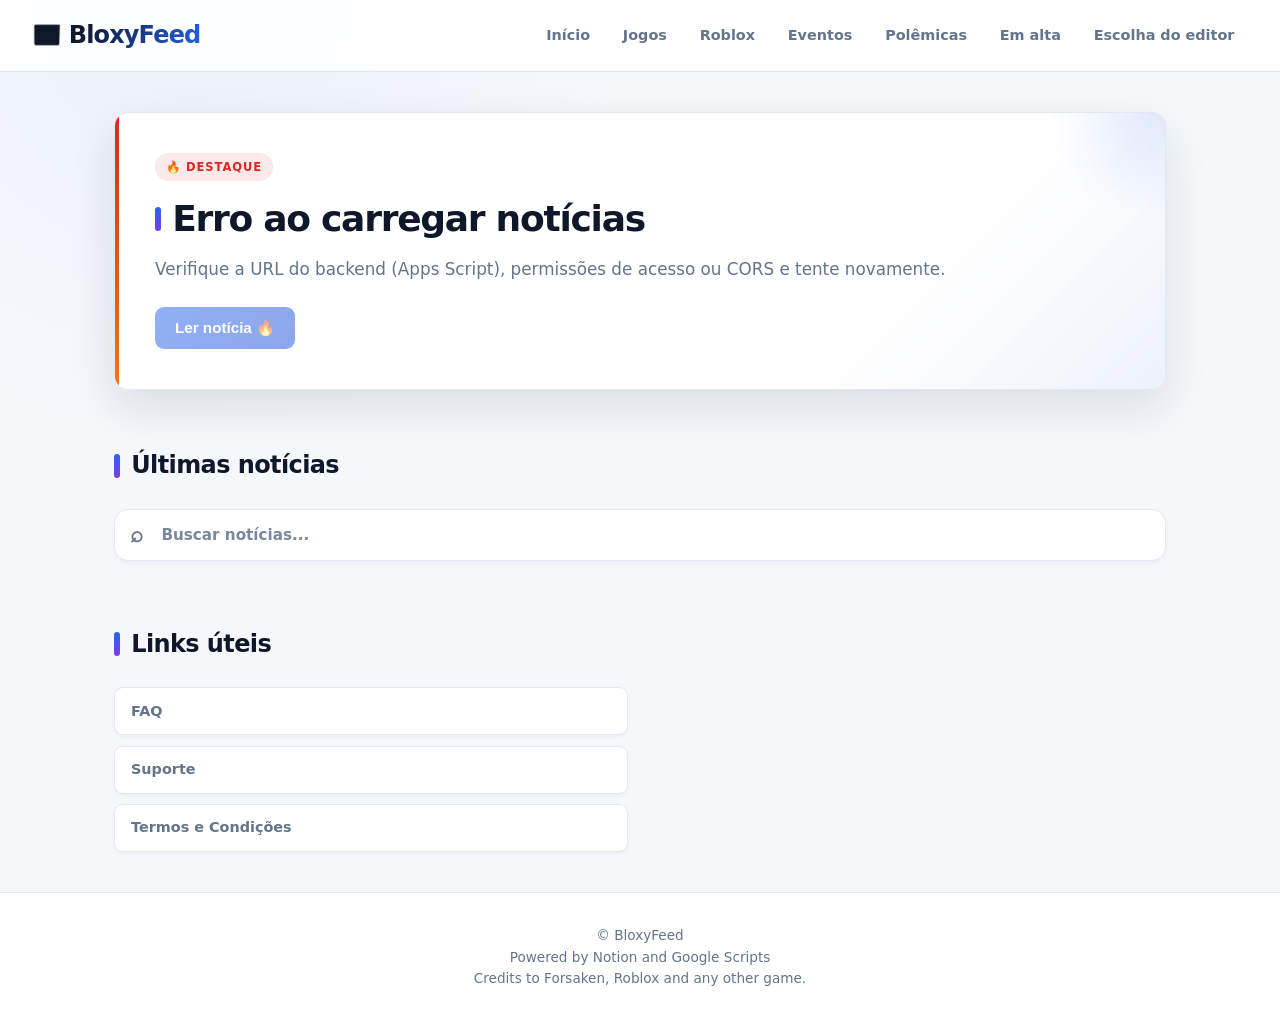
<file: index.html>
<!DOCTYPE html><html lang="pt-BR">
<head>
  <!-- Configurações Básicas -->
  <meta charset="UTF-8" />
  <meta name="viewport" content="width=device-width, initial-scale=1.0" />
  <title>📰 BloxyFeed | Início</title>
  <meta name="description" content="Acompanhe as últimas notícias, destaques e novidades sobre Forsaken, Roblox e outros jogos no Portal." />  <!-- Favicon -->  <link rel="icon" type="image/svg+xml" href="https://i.postimg.cc/8z8dXDTC/Picsart-26-08-27-20-50-22-816.png" />
  <link rel="alternate icon" href="https://i.postimg.cc/tR37dG7q/Picsart-26-08-29-03-16-48-097.jpg" />  <!-- Open Graph / Meta Tags para Redes Sociais e Banners -->  <meta property="og:type" content="website" />
  <meta property="og:title" content="📰 BloxyFeed - O seu portal de notícias" />
  <meta property="og:description" content="Acompanhe as notícias mais recentes sobre os seus jogos favoritos." />
  <meta property="og:image" content="https://i.postimg.cc/tR37dG7q/Picsart-26-08-29-03-16-48-097.jpg" />
  <meta property="og:site_name" content="BloxyFeed" />  <!-- Twitter Card -->  <meta name="twitter:card" content="summary_large_image" />
  <meta name="twitter:title" content="📰 BloxyFeed" />
  <meta name="twitter:description" content="Notícias e novidades em tempo real." />
  <meta name="twitter:image" content="https://i.postimg.cc/vZBBd1hm/Picsart-26-08-29-03-21-28-451.png" />  <!-- Estilos -->  <link rel="stylesheet" href="style.css" />
  <script async src="https://pagead2.googlesyndication.com/pagead/js/adsbygoogle.js?client=ca-pub-5147594717969265"
     crossorigin="anonymous"></script>
</head><body>
  <header>
    <h1>📰 BloxyFeed</h1>
     
<nav>
  <a href="index.html">Início</a>
  <a href="#" data-categoria="Jogos">Jogos</a>
  <a href="#" data-categoria="Roblox">Roblox</a>
  <a href="#" data-categoria="Eventos">Eventos</a>
  <a href="#" data-categoria="Polêmica">Polêmicas</a>
  <a href="#" data-categoria="Tendências">Em alta</a>
  <a href="#" data-categoria="Editores">Escolha do editor</a>
</nav>


  </header>  <main>
    <section class="destaque">
      <span>🔥 DESTAQUE</span>
      <h2 id="destaqueTitulo">Carregando...</h2>
      <p id="destaqueResumo"></p>  <button id="btnLerDestaque" disabled>
    Ler notícia 🔥
  </button>
</section>

<section>
  <h2>Últimas notícias</h2>
  
  <div class="busca">
  <input
    type="search"
    id="campoBusca"
    placeholder="Buscar notícias..."
    autocomplete="off"
  />
</div>

  <!-- JS vai preencher aqui -->
  <div id="listaNoticias"></div>
</section>

  </main>  <!-- Links úteis -->  <section class="links-uteis">
    <h2>Links úteis</h2><div class="links-grid">
  <div class="links-coluna">
    <a href="https://caisdev.github.io/faq-bloxyfeed/">FAQ</a>
    <a href="https://caisdev.github.io/support-bloxyfeed/">Suporte</a>
    <a href="https://caisdev.github.io/bloxyfeed-termos/">Termos e Condições</a>
  </div>
</div>

  </section>  <footer>
    <p>© BloxyFeed</p>
    <p>Powered by Notion and Google Scripts</p>
    <p>Credits to Forsaken, Roblox and any other game.</p>
  </footer>  <script src="script.js"></script></body>
</html>
</file>
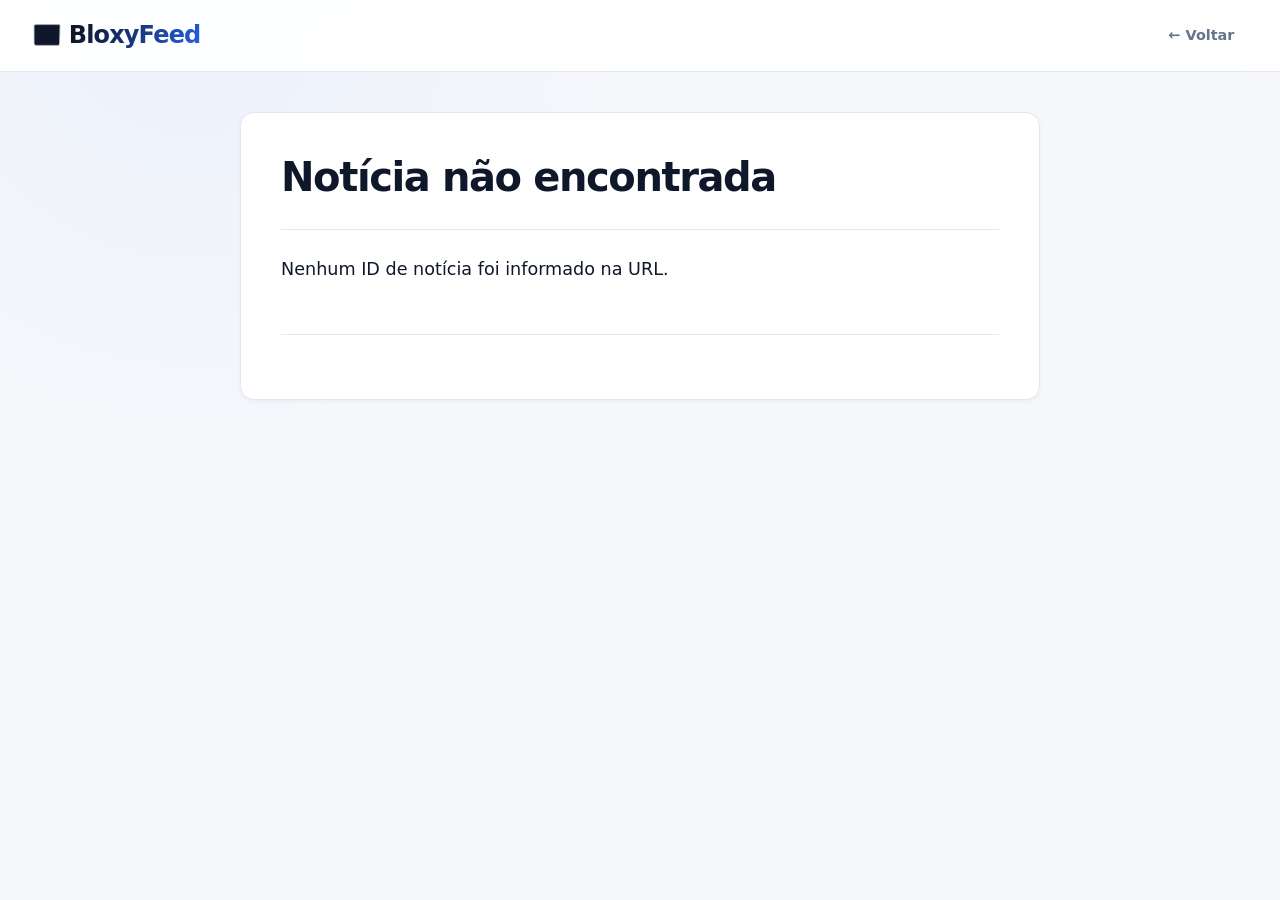
<file: noticia.html>
<!DOCTYPE html>
<html lang="pt-BR">
<head>
  <meta charset="UTF-8" />
  <meta name="viewport" content="width=device-width, initial-scale=1.0" />

  <title>Ler notícia</title>

  <link rel="stylesheet" href="https://cdn.plyr.io/3.8.4/plyr.css" />
  <link rel="stylesheet" href="style.css" />
</head>

<body>
  
  <div id="background-blur" aria-hidden="true"></div>

  <header>
    <h1>📰 BloxyFeed</h1>

    <nav>
      <a href="index.html">← Voltar</a>
    </nav>
  </header>

  <main>

    <article class="noticia">

      <!-- Manchete -->
      <h2 id="titulo">Carregando...</h2>

      <!-- Categoria, data e autor -->
      <p id="meta"></p>

      <!-- Botão de Compartilhar -->
      <button
        id="btn-compartilhar"
        class="btn-share"
        style="margin-bottom: 1.5rem;"
      >
        Compartilhar notícia
      </button>

      <!-- Imagem principal -->
      <img
        id="imagem"
        alt=""
        style="max-width: 100%; display: none;"
      />

      <!-- Resumo -->
      <p id="resumo"></p>

      <!-- Conteúdo completo da notícia -->
      <div id="conteudo"></div>

      <!-- Botão de Baixar Notícia -->
      <div class="download-container" style="margin-top: 2rem; border-top: 1px solid var(--border-color); padding-top: 1.5rem;">
        <button id="btn-baixar" class="btn-download" style="display: none;">
          Baixar notícia
        </button>
      </div>

    </article>

  </main>

  <script src="https://cdn.plyr.io/3.8.4/plyr.js"></script>
  <script src="noticia.js"></script>
</body>
</html>
</file>
<file: style.css>
:root{--primary:#2563eb;--primary-hover:#1d4ed8;--primary-soft:rgba(37,99,235,.1);--bg-body:#f5f7fb;--bg-card:#fff;--bg-card-hover:#fafcff;--text-main:#0f172a;--text-muted:#64748b;--border-color:#e2e8f0;--accent-destaque:#dc2626;--accent-soft:rgba(220,38,38,.1);--shadow-sm:0 2px 5px rgba(15,23,42,.04);--shadow-md:0 8px 20px rgba(15,23,42,.08);--shadow-lg:0 18px 45px rgba(15,23,42,.11);--radius:14px;--radius-sm:9px;--transition:.25s cubic-bezier(.4,0,.2,1)}

@media(prefers-color-scheme:dark){:root{--bg-body:#0b1120;--bg-card:#111827;--bg-card-hover:#172033;--text-main:#f8fafc;--text-muted:#94a3b8;--border-color:#263449;--primary:#60a5fa;--primary-hover:#3b82f6;--primary-soft:rgba(96,165,250,.12);--accent-destaque:#f87171;--accent-soft:rgba(248,113,113,.12);--shadow-sm:0 2px 8px rgba(0,0,0,.2);--shadow-md:0 10px 25px rgba(0,0,0,.28);--shadow-lg:0 20px 50px rgba(0,0,0,.4)}}

*{box-sizing:border-box;margin:0;padding:0}
html{scroll-behavior:smooth}
body{font-family:system-ui,-apple-system,BlinkMacSystemFont,"Segoe UI",Roboto,Oxygen,Ubuntu,Cantarell,"Apple Color Emoji","Segoe UI Emoji","Noto Color Emoji",sans-serif;background:radial-gradient(circle at 15% 0%,rgba(37,99,235,.045),transparent 28rem),var(--bg-body);color:var(--text-main);line-height:1.6;min-height:100vh;display:flex;flex-direction:column;animation:pageEnter .5s ease both}
header{background:color-mix(in srgb,var(--bg-card) 88%,transparent);border-bottom:1px solid var(--border-color);padding:1rem 2rem;position:sticky;top:0;z-index:100;backdrop-filter:blur(16px);-webkit-backdrop-filter:blur(16px);display:flex;flex-wrap:wrap;justify-content:space-between;align-items:center;gap:1rem;transition:background-color var(--transition),box-shadow var(--transition)}
header:hover{box-shadow:0 8px 30px rgba(15,23,42,.05)}
header h1{position:relative;font-size:1.5rem;font-weight:850;letter-spacing:-.035em;background:linear-gradient(120deg,var(--text-main) 30%,var(--primary) 100%);-webkit-background-clip:text;background-clip:text;color:transparent}

nav{display:flex;gap:.35rem;flex-wrap:wrap}
nav a{position:relative;color:var(--text-muted);text-decoration:none;font-weight:650;font-size:.9rem;padding:.5rem .85rem;border-radius:var(--radius-sm);transition:color var(--transition),background-color var(--transition),transform var(--transition)}
nav a::after{content:"";position:absolute;left:50%;bottom:3px;width:0;height:2px;border-radius:99px;background:var(--primary);transform:translateX(-50%);transition:width var(--transition)}
nav a:hover{color:var(--primary);background:var(--primary-soft);transform:translateY(-1px)}
nav a:hover::after{width:45%}

main{max-width:1100px;width:100%;margin:0 auto;padding:2.5rem 1.5rem;flex:1}

.destaque{background:linear-gradient(135deg,var(--bg-card) 0%,var(--bg-card) 72%,rgba(37,99,235,.035) 100%);border:1px solid var(--border-color);border-radius:var(--radius);padding:clamp(1.5rem,4vw,2.5rem);margin-bottom:3.5rem;box-shadow:var(--shadow-lg);position:relative;overflow:hidden;animation:slideUp .55s ease both}
.destaque::after{content:"";position:absolute;width:220px;height:220px;right:-100px;top:-110px;border-radius:50%;background:radial-gradient(circle,rgba(37,99,235,.12),transparent 68%);pointer-events:none}
.destaque::before{content:"";position:absolute;top:0;left:0;width:4px;height:100%;background:linear-gradient(180deg,var(--accent-destaque),#f97316);transform-origin:top;animation:growBar .8s ease both}
.destaque span{display:inline-block;font-size:.72rem;font-weight:850;letter-spacing:.08em;text-transform:uppercase;color:var(--accent-destaque);background:var(--accent-soft);padding:.3rem .7rem;border-radius:999px;margin-bottom:1rem;transition:transform var(--transition),background-color var(--transition)}
.destaque span:hover{transform:translateY(-2px)}
.destaque h2{font-size:clamp(1.5rem,3.5vw,2.25rem);font-weight:850;line-height:1.2;margin-bottom:1rem;letter-spacing:-.035em;max-width:850px}
.destaque p#destaqueResumo{color:var(--text-muted);font-size:1.05rem;margin-bottom:1.5rem;max-width:75ch;white-space:pre-wrap;word-break:break-word;overflow-wrap:break-word}

button,.btn-ler{display:inline-flex;align-items:center;justify-content:center;position:relative;overflow:hidden;background:linear-gradient(135deg,var(--primary),var(--primary-hover));color:#fff;font-weight:700;font-size:.95rem;padding:.75rem 1.25rem;border-radius:var(--radius-sm);border:none;cursor:pointer;text-decoration:none;transition:transform var(--transition),box-shadow var(--transition),filter var(--transition);box-shadow:var(--shadow-sm)}
button::before,.btn-ler::before{content:"";position:absolute;top:0;left:-120%;width:70%;height:100%;background:linear-gradient(90deg,transparent,rgba(255,255,255,.2),transparent);transform:skewX(-20deg);transition:left .6s ease}
button:hover::before,.btn-ler:hover::before{left:140%}
button:hover:not(:disabled),.btn-ler:hover{transform:translateY(-2px);box-shadow:0 8px 20px rgba(37,99,235,.22);filter:brightness(1.05)}
button:active:not(:disabled),.btn-ler:active{transform:translateY(0) scale(.98)}
button:disabled{opacity:.5;cursor:not-allowed;transform:none}

button:focus-visible,.btn-ler:focus-visible,nav a:focus-visible{outline:3px solid rgba(37,99,235,.3);outline-offset:3px}

main>section h2{font-size:1.5rem;font-weight:800;margin-bottom:1.5rem;letter-spacing:-.025em;display:flex;align-items:center;gap:.7rem}
main>section h2::before{content:"";width:6px;height:24px;border-radius:999px;background:linear-gradient(180deg,var(--primary),#7c3aed)}

#listaNoticias{display:grid;grid-template-columns:repeat(auto-fill,minmax(280px,1fr));gap:1.5rem}

.noticia{background:var(--bg-card);border:1px solid var(--border-color);border-radius:var(--radius);padding:1.25rem;display:flex;flex-direction:column;position:relative;overflow:hidden;box-shadow:var(--shadow-sm);opacity:0;animation:cardEnter .55s ease forwards;transition:transform var(--transition),box-shadow var(--transition),border-color var(--transition),background-color var(--transition)}
.noticia::before{content:"";position:absolute;top:0;left:1.25rem;right:1.25rem;height:2px;background:linear-gradient(90deg,transparent,var(--primary),transparent);opacity:0;transform:scaleX(.4);transition:opacity var(--transition),transform var(--transition)}
.noticia:hover{transform:translateY(-6px);background:var(--bg-card-hover);box-shadow:var(--shadow-lg);border-color:rgba(37,99,235,.25)}
.noticia:hover::before{opacity:1;transform:scaleX(1)}
.noticia:nth-child(1){animation-delay:.05s}.noticia:nth-child(2){animation-delay:.1s}.noticia:nth-child(3){animation-delay:.15s}.noticia:nth-child(4){animation-delay:.2s}.noticia:nth-child(5){animation-delay:.25s}.noticia:nth-child(6){animation-delay:.3s}
.noticia img{width:100%;height:180px;object-fit:cover;border-radius:var(--radius-sm);margin-bottom:1rem;transition:transform .5s cubic-bezier(.2,.7,.2,1),filter .5s ease}
.noticia:hover img{transform:scale(1.025);filter:saturate(1.08) contrast(1.02)}
.noticia h3{font-size:1.15rem;font-weight:750;line-height:1.35;margin-bottom:.5rem;letter-spacing:-.015em;transition:color var(--transition)}
.noticia:hover h3{color:var(--primary)}
.noticia p:first-of-type{font-size:.72rem;font-weight:800;text-transform:uppercase;letter-spacing:.08em;color:var(--primary);margin-bottom:.5rem}
.noticia p.card-resumo,.noticia p:nth-of-type(2){color:var(--text-muted);font-size:.9rem;margin-bottom:1rem;flex:1;white-space:pre-wrap;word-break:break-word;overflow-wrap:break-word}
.noticia small{display:block;color:var(--text-muted);font-size:.78rem;margin-bottom:1rem}
.noticia .btn-ler{width:100%;text-align:center}

article.noticia{max-width:800px;margin:0 auto;padding:clamp(1.5rem,4vw,2.5rem)}
article.noticia:hover{transform:none;background:var(--bg-card)}
article.noticia::before{display:none}
article.noticia h2{font-size:clamp(1.75rem,4vw,2.5rem);line-height:1.2;margin-bottom:.75rem;letter-spacing:-.035em}
article.noticia #meta{color:var(--text-muted);font-size:.88rem;font-weight:500;margin-bottom:1.5rem;border-bottom:1px solid var(--border-color);padding-bottom:1rem}
article.noticia img{height:auto;max-height:450px;margin-bottom:1.5rem;border-radius:var(--radius);box-shadow:var(--shadow-md)}
article.noticia #resumo{font-size:1.1rem;line-height:1.8;color:var(--text-main);white-space:pre-wrap;word-break:break-word;overflow-wrap:break-word}

/* ESTILOS DE MÍDIA INTEGRADOS */
.media-container {
  width: 100%;
  margin: 1.5rem 0;
  display: flex;
  justify-content: center;
}

.media-container iframe {
  width: 100%;
  height: 400px;
  border: 0;
  border-radius: var(--radius-sm);
  box-shadow: var(--shadow-md);
}

.media-container video {
  width: 100%;
  max-height: 450px;
  border-radius: var(--radius-sm);
}

.media-container audio {
  width: 100%;
}

.links-uteis{max-width:1100px;width:100%;margin:0 auto;padding:0 1.5rem 2.5rem}
.links-uteis h2{font-size:1.5rem;font-weight:800;margin-bottom:1.5rem;letter-spacing:-.025em;display:flex;align-items:center;gap:.7rem}
.links-uteis h2::before{content:"";width:6px;height:24px;border-radius:999px;background:linear-gradient(180deg,var(--primary),#7c3aed)}
.links-grid{display:grid;grid-template-columns:repeat(2,1fr);gap:1.5rem}
.links-coluna{display:flex;flex-direction:column;gap:.65rem}
.links-coluna a{display:flex;align-items:center;min-height:48px;padding:.7rem 1rem;background:var(--bg-card);border:1px solid var(--border-color);border-radius:var(--radius-sm);color:var(--text-muted);text-decoration:none;font-size:.9rem;font-weight:650;box-shadow:var(--shadow-sm);transition:color var(--transition),background-color var(--transition),border-color var(--transition),transform var(--transition),box-shadow var(--transition)}
.links-coluna a:hover{color:var(--primary);background:var(--bg-card-hover);border-color:rgba(37,99,235,.25);transform:translateY(-2px);box-shadow:var(--shadow-md)}
.links-coluna a:focus-visible{outline:3px solid rgba(37,99,235,.3);outline-offset:3px}

footer{text-align:center;padding:2rem 1rem;color:var(--text-muted);font-size:.85rem;border-top:1px solid var(--border-color);background:var(--bg-card);margin-top:auto}

@keyframes pageEnter{from{opacity:0}to{opacity:1}}
@keyframes slideUp{from{opacity:0;transform:translateY(18px)}to{opacity:1;transform:translateY(0)}}
@keyframes cardEnter{from{opacity:0;transform:translateY(16px)}to{opacity:1;transform:translateY(0)}}
@keyframes growBar{from{transform:scaleY(0)}to{transform:scaleY(1)}}

@media(max-width:640px){
header{flex-direction:column;align-items:flex-start;padding:.9rem 1rem}
header h1{font-size:1.35rem}
nav{width:100%;overflow-x:auto;padding-bottom:.25rem;scrollbar-width:none}
nav::-webkit-scrollbar{display:none}
nav a{white-space:nowrap}
main{padding:1.25rem 1rem}
.destaque{margin-bottom:2.5rem}
#listaNoticias{grid-template-columns:1fr;gap:1.1rem}
.noticia img{height:200px}
.links-uteis{padding:0 1rem 2rem}
.links-grid{grid-template-columns:1fr;gap:.65rem}
.media-container iframe {height: 240px;}
}

.busca {
  width: 100%;
  margin-bottom: 1.5rem;
  position: relative;
  animation: slideUp .45s ease both;
}

.busca::before {
  content: "⌕";
  position: absolute;
  left: 1rem;
  top: 50%;
  transform: translateY(-52%);
  color: var(--text-muted);
  font-size: 1.35rem;
  font-weight: 700;
  line-height: 1;
  pointer-events: none;
  z-index: 2;
  transition: color var(--transition), transform var(--transition);
}

#campoBusca {
  width: 100%;
  height: 52px;
  padding: .8rem 3rem .8rem 2.9rem;
  background: var(--bg-card);
  color: var(--text-main);
  border: 1px solid var(--border-color);
  border-radius: var(--radius);
  outline: none;
  font-family: inherit;
  font-size: .95rem;
  font-weight: 550;
  box-shadow: var(--shadow-sm);
  transition: border-color var(--transition), box-shadow var(--transition), background-color var(--transition), transform var(--transition);
}

#campoBusca::placeholder { color: var(--text-muted); opacity: .85; }
#campoBusca:hover { border-color: rgba(37, 99, 235, .3); background: var(--bg-card-hover); }
#campoBusca:focus { border-color: var(--primary); box-shadow: 0 0 0 4px var(--primary-soft), var(--shadow-md); background: var(--bg-card); }
.busca:focus-within::before { color: var(--primary); transform: translateY(-52%) scale(1.08); }

#listaNoticias > p {
  grid-column: 1 / -1;
  margin: .5rem 0;
  padding: 2rem 1.5rem;
  text-align: center;
  color: var(--text-muted);
  background: var(--bg-card);
  border: 1px dashed var(--border-color);
  border-radius: var(--radius);
  font-size: .95rem;
  font-weight: 600;
  box-shadow: var(--shadow-sm);
  animation: slideUp .35s ease both;
}

#background-blur {
  position: fixed;
  inset: 0;
  z-index: -2;
  pointer-events: none;

  background-position: center;
  background-size: cover;
  background-repeat: no-repeat;

  filter: blur(45px);
  transform: scale(1.12);

  opacity: 0;
  transition: opacity .6s ease, background-image .6s ease;
}

#background-blur::after {
  content: "";
  position: absolute;
  inset: 0;

  background: rgba(15, 23, 42, .72);
}

header {
  transition: transform .3s ease, box-shadow var(--transition), background-color var(--transition);
}

header.header-hidden {
  transform: translateY(-100%);
}

:root {
  --plyr-color-main: #2563eb;
  --plyr-video-background: #000;
}

.plyr {
  width: 100%;
  margin: 1.5rem 0;
  border-radius: var(--radius);
  overflow: hidden;
  box-shadow: var(--shadow-md);
}

.plyr--video {
  background: #000;
}

.plyr__control--overlaid {
  background: #2563eb;
}

.plyr__control--overlaid:hover,
.plyr__control--overlaid:focus {
  background: #1d4ed8;
}

.plyr__controls {
  background: linear-gradient(
    to top,
    rgba(15, 23, 42, .95),
    rgba(15, 23, 42, .75)
  );
}
</file>
